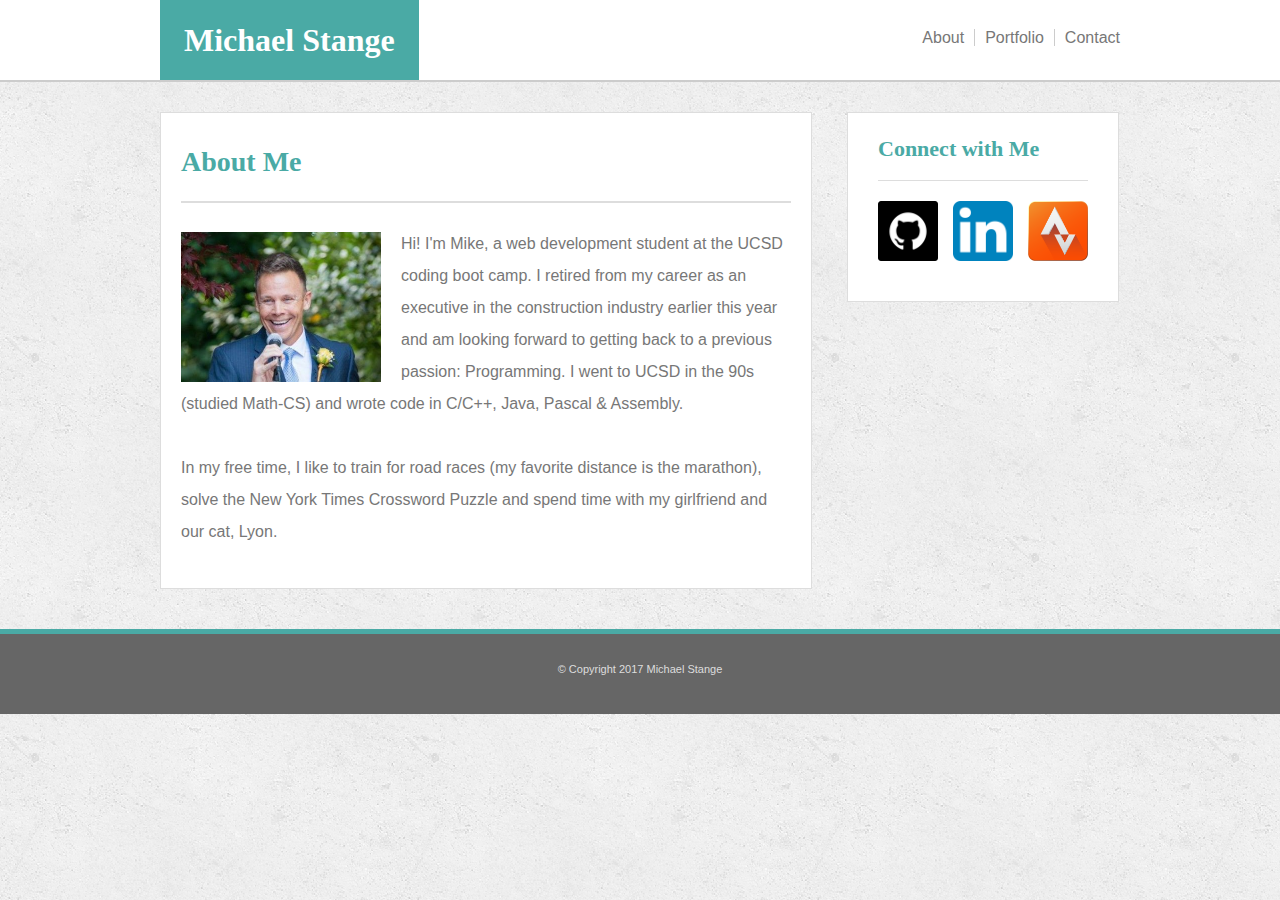
<file: index.html>
<!DOCTYPE html>
<html>
<head>
	<title>About Me - Michael Stange</title>
	<meta name="viewport" content="width=device-width, initial-scale=1.0">
	<link rel="stylesheet" type="text/css" href="assets/css/reset.css">
	<link rel="stylesheet" type="text/css" href="assets/css/style.css">
	<link rel="stylesheet" type="text/css" href="assets/css/style-980.css">
	<link rel="stylesheet" type="text/css" href="assets/css/style-768.css">
	<link rel="stylesheet" type="text/css" href="assets/css/style-640.css">
</head>
<body>
	<header>
		<div id="header-container">
		<h1 id="name">Michael Stange</h2>
		<nav>
			<a id="about-link" href="index.html">About</a><a id="portfolio-link" href="portfolio.html">Portfolio</a><a id="contact-link" href="contact.html">Contact</a>
		</nav>
		</div>
	</header>
	<div id="container">
		<section>
			<h2 id="section-header">About Me</h2>
			<div id="section-container">
				<img id="mike-mic" src="assets/images/mike-2.jpg" alt="Mike on the mic.">
				<p class="text">Hi! I'm Mike, a web development student at the UCSD coding boot camp.  I retired from my career as an executive in the construction industry earlier this year and am looking forward to getting back to a previous passion: Programming.  I went to UCSD in the 90s (studied Math-CS) and wrote code in C/C++, Java, Pascal & Assembly.<br>
				<br>
				In my free time, I like to train for road races (my favorite distance is the marathon), solve the New York Times Crossword Puzzle and spend time with my girlfriend and our cat, Lyon.</p>
			</div>
		</section>
		<aside>
			<h3 id="aside-header">Connect with Me</h3>
			<div id="aside-container">
				<a href="https://github.com/mstange22/" target="_blank"><img id="git" src="assets/images/gh-icon.png"></a>
				<a href="https://www.linkedin.com/in/mike-stange-21004341/" target="_blank"><img id="li" src="assets/images/li-icon.png"></a>
				<a href="https://www.strava.com/athletes/412030" target="_blank"><img id="strava" src="assets/images/strava-icon.png"></a>
				<!-- <a href="https://stackoverflow.com/users/8218469/m-stange?tab=profile"><img src="assets/images/so-icon.png" width="50"></a> -->	
			</div>
		</aside>
	</div>
	<footer>
		&copy; Copyright 2017 Michael Stange
	</footer>
</body>
</html>
</file>
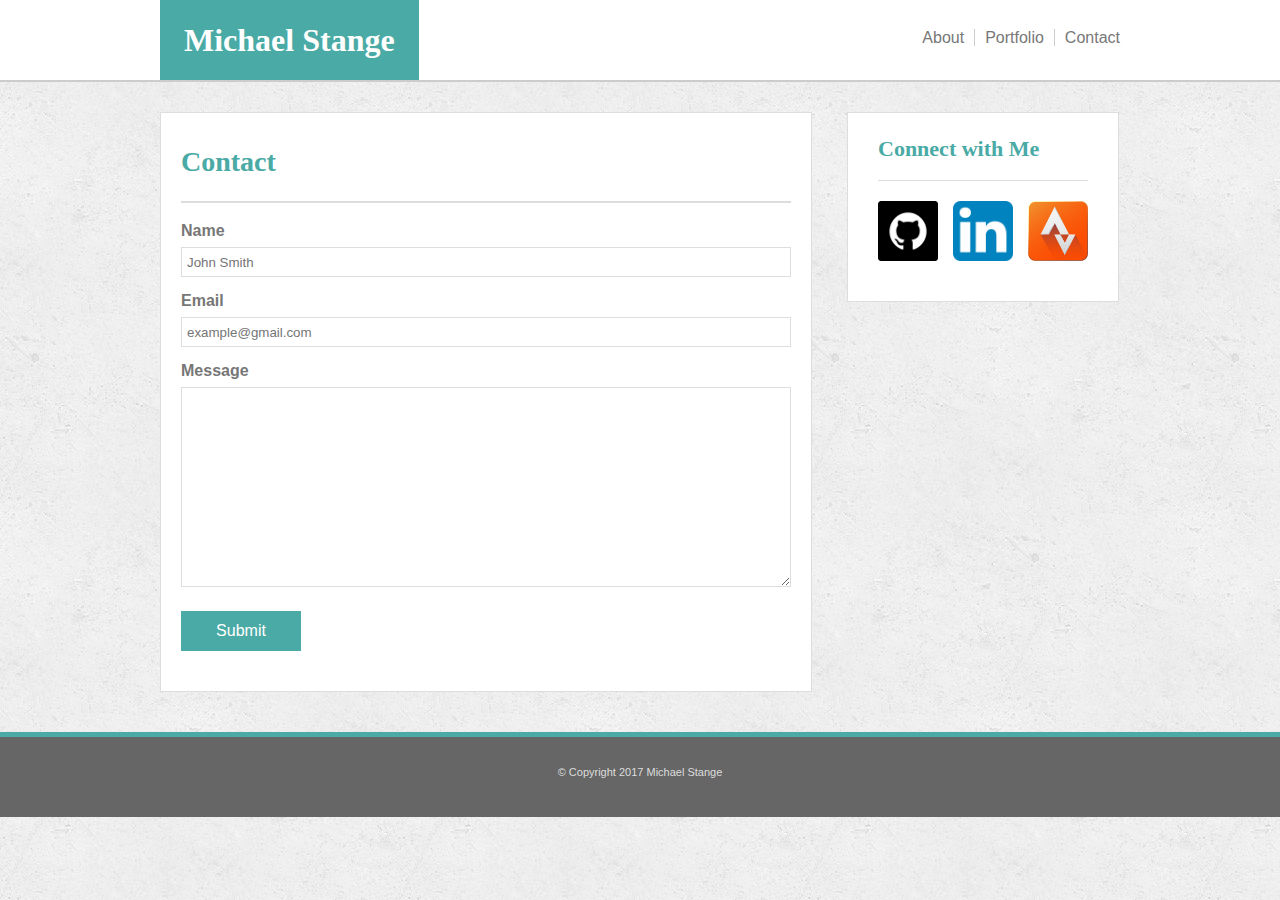
<file: contact.html>
<!DOCTYPE html>
<html>
<head>
	<title>Contact - Michael Stange</title>
	<meta name="viewport" content="width=device-width, initial-scale=1.0">
	<link rel="stylesheet" type="text/css" href="assets/css/reset.css">
	<link rel="stylesheet" type="text/css" href="assets/css/style.css">
	<link rel="stylesheet" type="text/css" href="assets/css/style-980.css">
	<link rel="stylesheet" type="text/css" href="assets/css/style-768.css">
	<link rel="stylesheet" type="text/css" href="assets/css/style-640.css">
</head>
<body>

	<header>
		<div id="header-container">
		<h1 id="name">Michael Stange</h2>
		<nav>
			<a id="about-link" href="index.html">About</a><a id="portfolio-link" href="portfolio.html">Portfolio</a><a id="contact-link" href="contact.html">Contact</a>
		</nav>
		</div>
	</header>

	<div id="container">
		<section>
			<h2 id="section-header">Contact</h2>
			<div id="section-container">
				<form>
					<label for="name">Name</label>
					<input type="text" name="name" id="form-name" placeholder="John Smith"><br>
					<label for="email">Email</label>
					<input type="text" name="email" id="form-email" placeholder="example@gmail.com"><br>
					<label for="message">Message</label>
					<textarea id="form-message"></textarea>
					<!-- <input type="text" name="message" id="form-message"><br> -->
					<input type="submit" value="Submit" action="mailto:mstange22@gmail.com">
				</form>
			</div>
		</section>

		<aside>
			<h3 id="aside-header">Connect with Me</h3>
			<div id="aside-container">
				<a href="https://github.com/mstange22/" target="_blank"><img id="git" src="assets/images/gh-icon.png"></a>
				<a href="https://www.linkedin.com/in/mike-stange-21004341/" target="_blank"><img id="li" src="assets/images/li-icon.png"></a>
				<a href="https://www.strava.com/athletes/412030" target="_blank"><img id="strava" src="assets/images/strava-icon.png"></a>
				<!-- <a href="https://stackoverflow.com/users/8218469/m-stange?tab=profile"><img src="assets/images/so-icon.png" width="50"></a> -->	
			</div>
		</aside>
	</div>

	<footer>
		&copy; Copyright 2017 Michael Stange
	</footer>

</body>
</html>
</file>
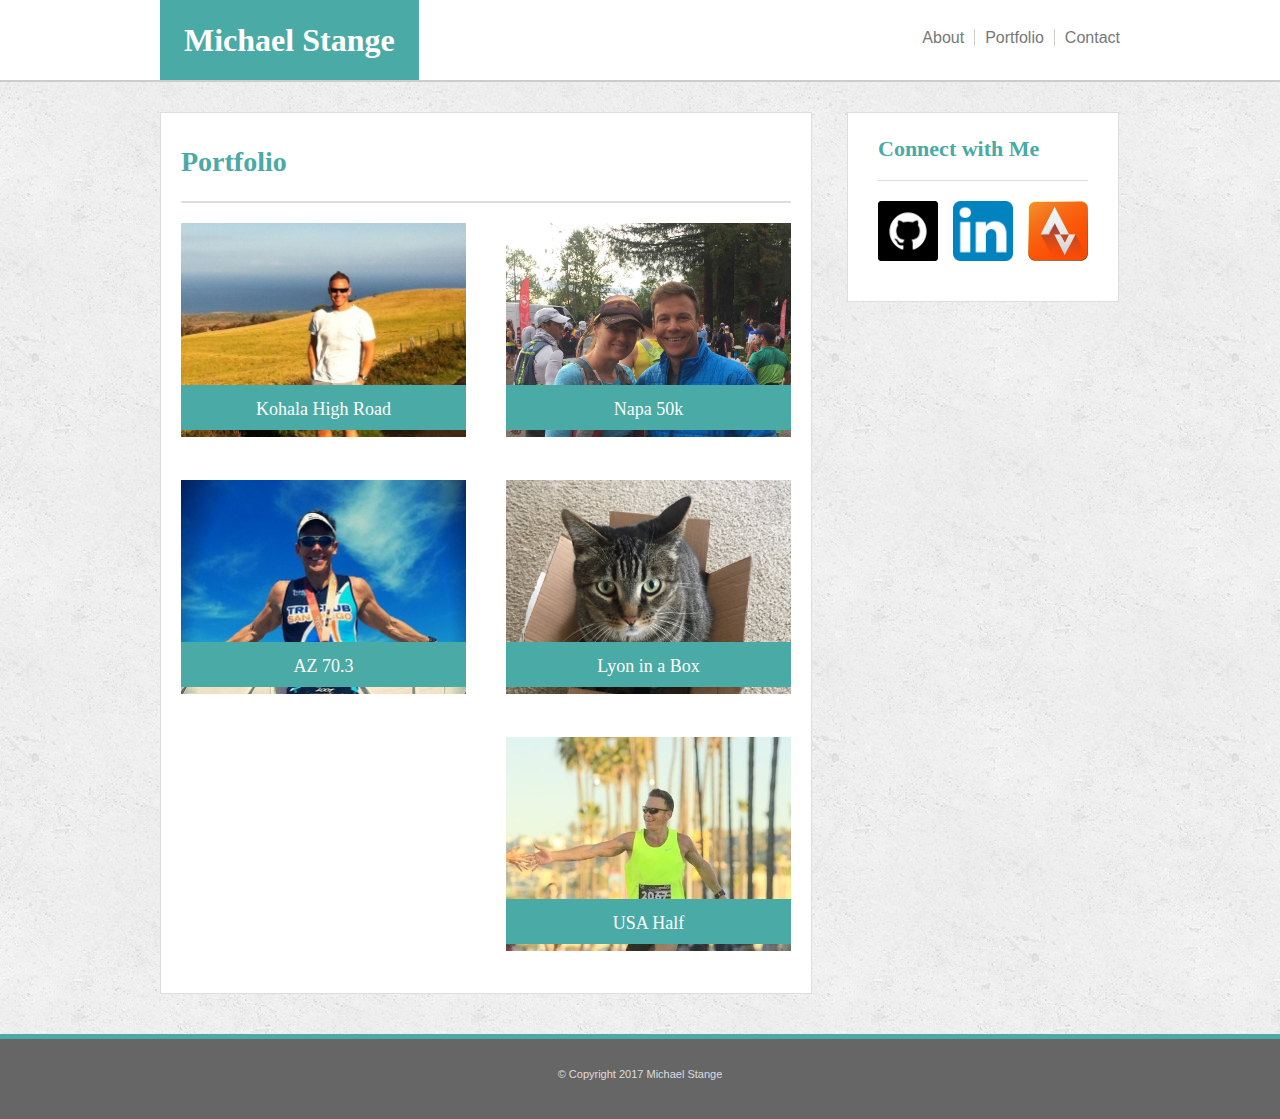
<file: portfolio.html>
<!DOCTYPE html>
<html>
<head>
	<title>Portfolio - Michael Stange</title>
	<meta name="viewport" content="width=device-width, initial-scale=1.0">
	<link rel="stylesheet" type="text/css" href="assets/css/reset.css">
	<link rel="stylesheet" type="text/css" href="assets/css/style.css">
	<link rel="stylesheet" type="text/css" href="assets/css/style-980.css">
	<link rel="stylesheet" type="text/css" href="assets/css/style-768.css">
	<link rel="stylesheet" type="text/css" href="assets/css/style-640.css">
</head>
<body>

	<header>
		<div id="header-container">
		<h1 id="name">Michael Stange</h2>
		<nav>
			<a id="about-link" href="index.html">About</a><a id="portfolio-link" href="portfolio.html">Portfolio</a><a id="contact-link" href="contact.html">Contact</a>
		</nav>
		</div>
	</header>

	<div id="container">
		<section>
			<h2 id="section-header">Portfolio</h2>
			<div id="section-container">
				<div id="honu" class="image-container">
					<img class="portfolio-image" src="assets/images/honu.jpg">
					<div class="box">Kohala High Road</div>
				</div>
				<div id="napa" class="image-container">
					<img class="portfolio-image" src="assets/images/napa.jpg">
					<div class="box">Napa 50k</div>
				</div>
				<div id="az" class="image-container">
					<img class="portfolio-image" src="assets/images/az.jpg">
					<div class="box">AZ 70.3</div>
				</div>
				<div id="lyon" class="image-container">
					<img class="portfolio-image" src="assets/images/lyon.jpg">
					<div class="box">Lyon in a Box</div>
				</div>
				<div id="usa" class="image-container">
					<img class="portfolio-image" src="assets/images/usa.jpg">
					<div class="box">USA Half</div>
				</div>
			</div>
		</section>

		<aside>

			<h3 id="aside-header">Connect with Me</h3>

			<div id="aside-container">
				<a href="https://github.com/mstange22/" target="_blank"><img id="git" src="assets/images/gh-icon.png"></a>
				<a href="https://www.linkedin.com/in/mike-stange-21004341/" target="_blank"><img id="li" src="assets/images/li-icon.png"></a>
				<a href="https://www.strava.com/athletes/412030" target="_blank"><img id="strava" src="assets/images/strava-icon.png"></a>
				<!-- <a href="https://stackoverflow.com/users/8218469/m-stange?tab=profile"><img src="assets/images/so-icon.png" width="50"></a> -->	
			</div>
		</aside>
	</div>
	<footer>
		&copy; Copyright 2017 Michael Stange
	</footer>
</body>
</html>
</file>
<file: assets/css/style.css>
body {
	margin: 0 auto;
	padding: 0px;
	background-image: url("../images/concrete_seamless.png");
	background-color: #777777;
	font-family: 'Arial', 'Helvetica Neue', Helvetica, sans-serif;
	color: #777777;
}

header {
	background-color: #ffffff;
	height: 80px;
	border-bottom: solid 2px #cccccc;
}

#header-container {
	width: 960px;
	margin: 0 auto;
}

#name {
	float: left;
	background-color: #4aaaa5;
	color: white;
	margin-top: 0px;
	margin-left: 0px;
	font-size: 32px;
	font-weight: bold;
	padding: 24px 24px;
	font-family: 'Georgia', Times, Times New Roman, serif;
}

nav {
	float: right;
	color: #777777;
	margin-right: 0px;
	padding-top: 30px;
	padding-bottom: 20px;
}

#about-link {
	border-right: 1px solid #cccccc;
	padding-right: 10px;
}

#portfolio-link {
	border-right: 1px solid #cccccc;
	padding-left: 10px;
	padding-right: 10px;
}

#contact-link {
	padding-left: 10px;
}

a {
	text-decoration: none;
	color: #777777;
}

a:hover {
	text-decoration: none;
	color: #4aaaa5;
}

#container {
	width: 960px;
	margin: 0 auto;
	margin-top: 30px;
}

h2, h3 {
	color: #4aaaa5;
	font-family: 'Georgia', Times, Times New Roman, serif;
	font-weight: bold;
	padding-top: 20px;
	padding-left: 20px;
	padding-bottom: 30px;
}

#section-header {
	font-size: 28px;
	padding-top: 35px;
	padding-bottom: 25px;
	padding-left: 20px;
}

section, aside {
	float: left;
	border: 1px solid #dddddd;
	background-color: #ffffff;
}

section {
	width: 650px;
	max-height: 840px;
	height: auto;
	margin-right: 15px;
	margin-bottom: 40px;
	padding-bottom: 40px;
}

#section-container {
	width: 610px;
	border-top: 2px solid #dddddd;
	margin: 0 20px;
	padding-top: 20px;
}

#mike-mic {
	float: left;
	width: 200px;
	margin-right: 20px;
	padding-top: 9px;
}

.text {
	margin-top: 5px;
	line-height: 200%;
	vertical-align: top;
}

/* Portfolio selectors */

.portfolio-image {
	width: 285px;
}

.box {
	position: relative;
	width: 285px;
	height: 30px;
	padding-top: 15px;
	background-color: #4aaaa5;
	text-align: center;
	color: white;
	font-size: 18px;
	font-family: 'Georgia', Times, Times New Roman, serif;
}

#honu {
	float: left;
	margin-right: 40px;
	margin-bottom: 50px;
}

#honu .box {
	top: -55px;
}

#napa {
	float: left;
	margin-bottom: 50px;
}

#napa .box {
	top: -55px;
}

#az {
	float: left;
	margin-right: 40px;
	margin-bottom: 50px;
}

#az img {
	position: relative;
	top: -55px;
}

#az .box {
	top: -110px;
}

#lyon {
	float: left;
	margin-bottom: 50px;
}

#lyon img {
	position: relative;
	top: -55px;
}

#lyon .box {
	top: -110px;
}

#usa {
	float: left;
}

#usa img {
	position: relative;
	top: -110px;
}

#usa div {
	top: -165px;
}

label {
	font-size: 16px;
	font-weight: 600;
}

input[type=text] {
	width: 100%;
	height: 30px;
	padding: 5px 5px;
	margin-top: 8px;
	margin-bottom: 16px;
	box-sizing: border-box;
	border: 1px solid #dddddd;
}

input[type=text]:hover {
	border: 1px solid #4aaaa5;
}

input[type=submit] {
	width: 120px;
	height: 40px;
	background-color: #4aaaa5;
	color: white;
	border: none;
	margin-top: 5px;
	font-size: 16px;
}

input[type=submit]:hover {
	background-color: #367c79;
}

#form-message {
	width: 100%;
	height: 200px;
	padding: 5px 5px;
	margin-top: 8px;
	margin-bottom: 16px;
	box-sizing: border-box;
	border: 1px solid #dddddd;
	resize: vertical;
}

#form-message:hover {
	border: 1px solid #4aaaa5;
}

aside {
	width: 270px;
	margin-left: 20px;
	padding-bottom: 40px;
}

#aside-header {
	font-size: 22px;
	font-weight: bold;
	padding-top: 25px;
	padding-left: 30px;
	padding-bottom: 20px;
}

#aside-container {
	border-top: 1.5px solid #dddddd;
	margin: 0 30px;
	padding-top: 20px;
	padding-bottom: 20px;
}

#git {
	float: left;
	width: 60px;
	padding-right: 15px;
}

#li {
	float: left;
	width: 60px;
	padding-right: 15px;
}

#strava {
	float: left;
	width: 60px;
}

footer {
	clear: both;
	height: 50px;
	padding-top: 30px;
	background-color: #666666;
	color: #dddddd;
	text-align: center;
	font-size: 11px;
	border-top: solid 5px #4aaaa5;
}
</file>
<file: assets/css/style-980.css>
@media screen and (max-width: 980px) {
	
	header {
		background-color: #ffffff;
		height: 60px;
		border-bottom: solid 1px #cccccc;
	}

	#header-container {
		width: 512px;
		margin: 0 auto;
	}

	/* Header Name */
	#name {
		float: left;
		background-color: #4aaaa5;
		color: white;
		margin-top: 0px;
		margin-left: 0px;
		font-size: 22px;
		font-weight: bold;
		padding: 19px 20px;
		font-family: 'Georgia', Times, Times New Roman, serif;
	}

	nav {
		float: right;
		font-size: 14px;
		color: #777777;
		margin-right: 0px;
		padding: 22px 0;
	}

	#about-link {
		border-right: 1px solid #cccccc;
		padding-right: 10px;
	}

	#portfolio-link {
		border-right: 1px solid #cccccc;
		padding-left: 10px;
		padding-right: 10px;
	}

	#contact-link {
		padding-left: 10px;
	}

	/* container div for section and aside */
	#container {
		width: 512px;
		margin: 0 auto;
		margin-top: 30px;
		padding: 0;
	}

	section {
		width: 295px;
		max-height: 1190px;
		margin-left: 0;
		margin-right: 14px;
		margin-bottom: 25px;
		padding: 0;
	}

	#section-header {
		font-size: 20px;
		padding-top:25px;
		padding-bottom: 20px;
		padding-left: 20px;
	}

	#section-container {
		width: 255px;
		border-top: 2px solid #dddddd;
		margin: 0 20px;
		padding: 0;
		padding-top: 20px;
		padding-bottom: 20px;
	}

	#mike-mic {
		width: 255px;
		margin-right: 20px;
		margin-bottom: 10px;
		padding-top: 0px;
	}

	.text {
		clear: both;
		line-height: 200%;
		font-size: 12px;
	}

	/* Portfolio selectors */

	.portfolio-image {
		width: 255px;
	}

	.box {
		clear: both;
		position: relative;
		width: 255px;
		height: 30px;
		padding-top: 15px;
		background-color: #4aaaa5;
		text-align: center;
		color: white;
		font-size: 18px;
		font-family: 'Georgia', Times, Times New Roman, serif;
	}

	#honu {
		margin: 0;
		top: 0px;
	}

	#honu .box {
		top: -57px;
	}

	#napa {
		position: relative;
		top: -20px;
		margin: 0;
	}

	#napa .box {
		top: -57px;
	}

	#az {
		position: relative;
		top: 15px;
		margin: 0;
	}

	#az .box {
		top: -112px;
	}

	#lyon {
		position: relative;
		top: -5px;
		margin: 0;
	}

	#lyon .box {
		top: -113px;
	}

	#usa {
		position: relative;
		top: 30px;
	}

	#usa div {
		top: -168px;
	}

	label {
		font-size: 16px;
		/*font-weight: bold;*/
	}

	input[type=text] {
		width: 100%;
		height: 30px;
		padding: 5px 5px;
		margin-top: 8px;
		margin-bottom: 16px;
		box-sizing: border-box;
		border: 1px solid #dddddd;
	}

	input[type=text]:hover {
		border: 1px solid #4aaaa5;
	}

	#form-message {
		width: 100%;
		height: 200px;
		padding: 5px 5px;
		margin-top: 8px;
		margin-bottom: 10px;
		box-sizing: border-box;
		border: 1px solid #dddddd;
		resize: vertical;
	}

	#form-message:hover {
		border: 1px solid #4aaaa5;
	}

	input[type=submit] {
		width: 120px;
		height: 40px;
		background-color: #4aaaa5;
		color: white;
		border: none;
		margin-top: 5px;
		font-size: 16px;
	}

	input[type=submit]:hover {
		background-color: #367c79;
	}

	aside {
		width: 185px;
		margin-left: 14px;
		padding-bottom: 25px;
	}

	#aside-header {
		font-size: 16px;
		font-weight: bold;
		padding-top: 20px;
		padding-left: 20px;
		padding-bottom: 15px;
	}

	#aside-container {
		width: 145px;
		border-top: 1.5px solid #dddddd;
		margin: 0 20px;
		padding-top: 15px;
		padding-bottom: 20px;
	}

	#git {
		float: left;
		width: 45px;
		padding-right: 5px;
	}

	#li {
		float: left;
		width: 45px;
		padding-right: 5px;
	}

	#strava {
		float: left;
		width: 45px;
	}
	
	footer {
		clear: both;
		height: 40px;
		padding-top: 30px;
		background-color: #666666;
		color: #dddddd;
		text-align: center;
		vertical-align: center;
		font-size: 10px;
		border-top: solid 5px #4aaaa5;
}
</file>
<file: assets/css/style-768.css>
@media screen and (max-width: 768px) {
	header {
		background-color: #ffffff;
		height: 60px;
		border-bottom: solid 2px #cccccc;
	}

	#header-container {
		width: 600px;
		margin: 0 auto;
		font-size: 12px;
	}

	#name {
		float: left;
		background-color: #4aaaa5;
		color: white;
		margin-top: 0px;
		margin-left: 0px;
		font-size: 24px;
		font-weight: bold;
		padding: 18px 20px;
		font-family: 'Georgia', Times, Times New Roman, serif;
	}

	nav {
		float: right;
		font-size: 14px;
		color: #777777;
		margin-right: 0px;
		padding-top: 22px;
		padding-bottom: 20px;
	}

	#about-link {
		border-right: 1px solid #cccccc;
		padding-right: 10px;
	}

	#portfolio-link {
		border-right: 1px solid #cccccc;
		padding-left: 10px;
		padding-right: 10px;
	}

	#contact-link {
		padding-left: 10px;
	}

	#container {
		width: 600px;
		margin: 0 auto;
		margin-top: 30px;
	}

	#section-header {
		font-size: 24px;
		padding-top: 25px;
		padding-bottom: 20px;
		padding-left: 20px;
	}

	section {
		width: 600px;
		max-height: 760px;
		margin-right: 0px;
		margin-bottom: 25px;
		padding-bottom: 25px;
	}

	#section-container {
		width: 560px;
		border-top: 2px solid #dddddd;
		margin: 0 20px;
		padding-top: 20px;
	}

	#mike-mic {
		float: left;
		width: 280px;
		margin-right: 20px;
	}

	.text {
		clear: unset;
		float: inherit;
		margin-top: 0;
		line-height: 200%;
	}

	/* Portfolio selectors */

	.image-container {
		float: left;
		width: 265px;
	}

	.portfolio-image {
		width: 265px;
	}

	.box {
		position: relative;
		width: 265px;
		height: 30px;
		margin: 0;
		padding: 0;
		padding-top: 15px;
		background-color: #4aaaa5;
		text-align: center;
		color: white;
		font-size: 18px;
		font-family: 'Georgia', Times, Times New Roman, serif;
	}

	#honu {
		float: left;
		margin: 0;
		margin-right: 30px;
	}

	#honu div {
		top: -55px;
	}

	#napa {
		position: relative;
		top: 0px;
		float: left;
		margin: 0;
	}

	#napa div {
		top: -55px;
	}

	#az {
		float: left;
		position: relative;
		top: 35px;
		margin: 0;
		margin-right: 30px;
	}

	#az div {
		top: -55px;
	}

	#lyon {
		float: left;
		position: relative;
		top: 35px;px;
		margin: 0;
	}

	#lyon div {
		top: -55px;
	}

	#usa {
		float: left;
		position: relative;
		top: 70px;
		margin: 0;
	}

	#usa div {
		top: -167px;
	}
	
	/* Contact form selectors */

	label {
		font-size: 16px;
	}

	input[type=text] {
		width: 100%;
		height: 30px;
		padding: 5px 5px;
		margin-top: 8px;
		margin-bottom: 16px;
		box-sizing: border-box;
		border: 1px solid #dddddd;
	}

	input[type=text]:hover {
		border: 1px solid #4aaaa5;
	}

	#form-message {
		width: 100%;
		height: 200px;
		padding: 5px 5px;
		margin-top: 8px;
		margin-bottom: 10px;
		box-sizing: border-box;
		border: 1px solid #dddddd;
		resize: vertical;
	}

	#form-message:hover {
		border: 1px solid #4aaaa5;
	}

	input[type=submit] {
		width: 120px;
		height: 40px;
		background-color: #4aaaa5;
		color: white;
		border: none;
		margin-top: 5px;
		font-size: 16px;
	}

	input[type=submit]:hover {
		background-color: #367c79;
	}

	aside {
		clear: both;
		width: 600px;
		margin-left: 0;
		padding-bottom: 25px;
		margin-bottom: 25px;
	}

	#aside-header {
		font-size: 18px;
		font-weight: bold;
		padding-top: 20px;
		padding-left: 20px;
		padding-bottom: 20px;
	}

	#aside-container {
		width: 560px;
		border-top: 1.5px solid #dddddd;
		margin: 0 20px;
		padding-top: 20px;
		padding-bottom: 0px;
	}

	#git {
		float: left;
		width: 50px;
		padding-right: 10px;
	}

	#li {
		float: left;
		width: 50px;
		padding-right: 10px;
	}

	#strava {
		float: left;
		width: 50px;
	}

	footer {
		clear: both;
		height: 35px;
		padding-top: 25px;
		background-color: #666666;
		color: #dddddd;
		text-align: center;
		font-size: 10px;
		border-top: solid 5px #4aaaa5;
	}
}
</file>
<file: assets/css/style-640.css>
@media screen and (max-width: 640px) {
	header {
		background-color: #ffffff;
		height: 78px;
		border-bottom: solid 1.5px #cccccc;
	}

	#header-container {
		width: 100%;
		height: 100%;
		margin: 0 auto;
	}

	#name {
		display: block;
		width: 100%;
		background-color: #4aaaa5;
		color: white;
		margin: 0 auto;
		text-align: center;
		font-size: 16px;
		font-weight: bold;
		padding: 14.5px 0;
		font-family: 'Georgia', Times, Times New Roman, serif;
	}

	nav {
		clear: both;
		width: 100%;
		margin: 0 auto;
		font-size: 10px;
		color: #777777;
		margin-right: 0px;
		padding-top: 12.5px;
		padding-bottom: 12.5px;
	}

	#about-link {
		display: block;
		float: left;
		width: 33%;
		text-align: center;
		border-right: 1px solid #cccccc;
		padding: 0;
	}

	#portfolio-link {
		float: left;
		display: block;
		width: 33%;
		text-align: center;
		border-right: 1px solid #cccccc;
		padding: 0;
	}

	#contact-link {
		display: block;
		text-align: center;
		float: left;
		width: 33%;
		padding: 0;
	}

	/* main content container */
	#container {
		max-width: 620px;
		width: auto;
		margin-top: 10px;
		margin-right: 10px;
		margin-left: 10px;
	}

	section {
		width: 100%;
		max-height: 2350px;
		height: auto;
		margin: auto;
		margin-bottom: 20px;
		padding: 0;
		padding-bottom: 15px;
	}
	
	aside {
		width: 100%;
		margin: auto;
		margin-bottom: 20px;
		padding: 0;
		padding-bottom: 15px;
	}

	#section-header {
		font-size: 16px;
		padding-top: 20px;
		padding-bottom: 15px;
		padding-left: 15px;
	}

	#section-container {
		width: auto;
		border-top: 1.5px solid #dddddd;
		margin: 0 15px;
		padding: 0;
		padding-top: 20px;
	}

	#aside-header {
		display: block;
		width: auto;
		font-size: 12px;
		font-weight: bold;
		padding-top: 15px;
		padding-left: 15px;
		padding-bottom: 10px;
	}

	#aside-container {
		max-width: 600px;
		width: auto;
		border-top: 1px solid #dddddd;
		margin: 0 15px;
		padding-top: 10px;
		padding-bottom: 20px;
	}

	#mike-mic {
		float: left;
		width: 100%;
		height: auto;
		margin-right: 20px;
	}

	.text {
		clear: both;
		padding-top: 15px;
		font-size: 12px;
		line-height: 200%;
	}

	.image-container {
		clear: both;
		max-width: 600px;
		width: 100%;
	}

	.portfolio-image {
		max-width: 600px;
		width: 100%;
	}

	.box {
		position: relative;
		max-width: 600px;
		width: 100%;
		height: 30px;
		margin: 0;
		padding: 0;
		padding-top: 15px;
		background-color: #4aaaa5;
		text-align: center;
		color: white;
		font-size: 18px;
		font-family: 'Georgia', Times, Times New Roman, serif;
	}

	#honu {
		clear: both;
		margin: 0;
	}

	#honu div {
		top: -55px;
	}

	#napa {
		clear: both;
		top: -20px;
		margin: 0;
	}

	#napa div {
		top: -55px;
	}

	#az {
		clear: both;
		top: 15px;
		margin: 0;
	}

	#az div {
		top: -55px;
	}

	#lyon {
		clear: both;
		top: -5px;
		margin: 0;
	}

	#lyon div {
		top: -55px;
	}

	#usa {
		clear: both;
		top: 30px;
		margin: 0;
	}

	#usa div {
		top: -167px;
	}

	form {
		max-width: 600px;
		width: 100%;
	}
	
	label {
		max-width: 600px;
		width: 100%;
		font-size: 14px;
		padding: 0;
	}

	input[type=text] {
		width: 100%;
		height: 30px;
		padding: 5px 5px;
		margin-top: 5px;
		margin-bottom: 16px;
		box-sizing: border-box;
		border: 1px solid #dddddd;
	}

	input[type=submit] {
		width: 120px;
		height: 40px;
		background-color: #4aaaa5;
		color: white;
		border: none;
		margin-top: 0;
		margin-bottom: 5px;
		font-size: 16px;
	}

	input[type=submit]:hover {
		background-color: #367c79;
	}

	input[type=text]:hover {
		border: 1px solid #4aaaa5;
	}

	#form-message {
		width: 100%;
		height: 200px;
		padding: 5px 5px;
		margin-top: 5px;
		margin-bottom: 10px;
		box-sizing: border-box;
		border: 1px solid #dddddd;
		resize: vertical;
	}

	#form-message:hover {
		border: 1px solid #4aaaa5;
	}

	#git {
		float: left;
		width: 35px;
		padding-right: 5px;
	}

	#li {
		float: left;
		width: 35px;
		padding-right: 5px;
	}

	#strava {
		float: left;
		width: 35px;
	}

	footer {
		height: 25px;
		padding-top: 20px;
		background-color: #666666;
		color: #dddddd;
		text-align: center;
		font-size: 8px;
		border-top: solid 5px #4aaaa5;
	}
}
</file>
